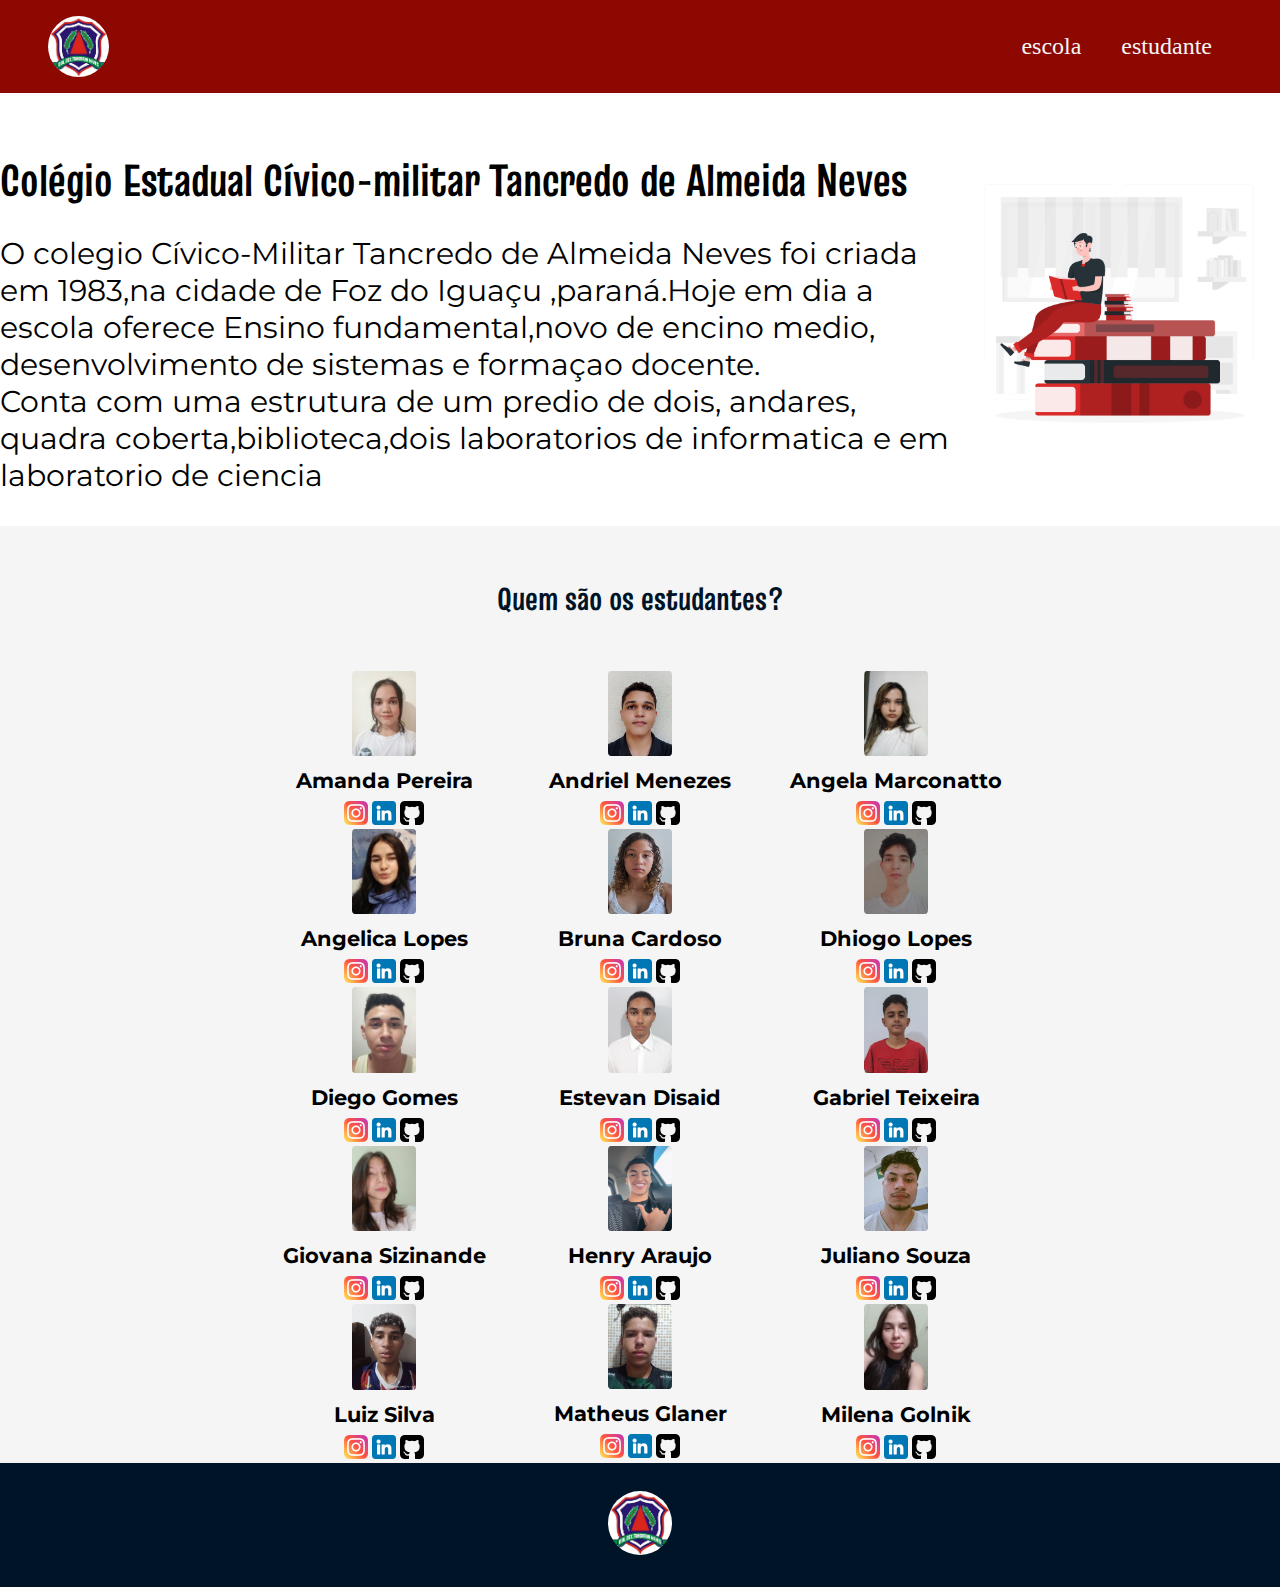
<file: index.html>
<!DOCTYPE html>
<html lang="pt_br">

<head>
    <meta charset="UTF-8">
    <meta http-equiv="X-UA-Compatible" content="IE=edge">
    <meta name="viewport" content="width=device-width, initial-scale=1.0">
    <title>minha turma</title>
    <link rel="stylesheet" href="style.css">
</head>

<body>
    <header class="cabecalho">
        <img src="tancredo-logo.jpg" alt="logo do colegio
         tancredo-logo" class="cabecalho-imagem">
        <nav class="cabecalho-lista">
            <a href="" class="cabecalho-lista-link">escola</a>
            <a href="" class="cabecalho-lista-link">estudante</a>
        </nav>
    </header>
    <section class="escola">
        <div class="escola-texto">
            <h2 class="escola-texto-titulo">Colégio Estadual Cívico-militar Tancredo de Almeida Neves</h2>
            <p class="escola-texto-paragrafo">O colegio Cívico-Militar Tancredo de Almeida Neves foi criada em 1983,na
                cidade de Foz do Iguaçu ,paraná.Hoje em dia a escola oferece Ensino fundamental,novo de encino medio,
                desenvolvimento de sistemas
                e formaçao docente.</p>
            <p class="escola-texto-paragrafo">Conta com uma estrutura de um predio de dois, andares, quadra
                coberta,biblioteca,dois laboratorios de informatica e em laboratorio de ciencia</p>

        </div>
        <img src="./img/escola.png" alt="" class="escola-imagem">
    </section>
    <section class="estudante">
        <h2 class="estudante-titulo"> Quem são os estudantes?</h2>
        <div class="estudante-todos">
            <span></span>
            <div class="estudante-div">
                <img src="./img/amanda.jpg" alt="" class="estudante-div-fotos">
                <h3 class="estudante-div-nome"> Amanda Pereira</h3>
                <img src="./img/instagram.png" alt="" class="estudante-div-icone">
                <img src="./img/linkedin.png" alt="" class="estudante-div-icone">
                <img src="./img/github.png" alt="" class="estudante-div-icone">
            </div>
            <div class="estudante-div">
                <img src="./img/andriel.jpg" alt="" class="estudante-div-fotos">
                <h3 class="estudante-div-nome"> Andriel Menezes</h3>
                <img src="./img/instagram.png" alt="" class="estudante-div-icone">
                <img src="./img/linkedin.png" alt="" class="estudante-div-icone">
                <img src="./img/github.png" alt="" class="estudante-div-icone">
            </div>

            <div class="estudante-div">
                <img src="./img/angela.jpg" alt="" class="estudante-div-fotos">
                <h3 class="estudante-div-nome"> Angela Marconatto</h3>
                <img src="./img/instagram.png" alt="" class="estudante-div-icone">
                <img src="./img/linkedin.png" alt="" class="estudante-div-icone">
                <img src="./img/github.png" alt="" class="estudante-div-icone">
            </div>
            <span></span>
            <span></span>
            <div class="estudante-div">
                <img src="./img/angelica.jpg" alt="" class="estudante-div-fotos">
                <h3 class="estudante-div-nome"> Angelica Lopes</h3>
                <img src="./img/instagram.png" alt="" class="estudante-div-icone">
                <img src="./img/linkedin.png" alt="" class="estudante-div-icone">
                <img src="./img/github.png" alt="" class="estudante-div-icone">
            </div>

            <div class="estudante-div">
                <img src="./img/bruna.jpg" alt="" class="estudante-div-fotos">
                <h3 class="estudante-div-nome"> Bruna Cardoso</h3>
                <img src="./img/instagram.png" alt="" class="estudante-div-icone">
                <img src="./img/linkedin.png" alt="" class="estudante-div-icone">
                <img src="./img/github.png" alt="" class="estudante-div-icone">
            </div>

            <div class="estudante-div">
                <img src="./img/dhiogo.jpg" alt="" class="estudante-div-fotos">
                <h3 class="estudante-div-nome"> Dhiogo Lopes</h3>
                <img src="./img/instagram.png" alt="" class="estudante-div-icone">
                <img src="./img/linkedin.png" alt="" class="estudante-div-icone">
                <img src="./img/github.png" alt="" class="estudante-div-icone">
            </div>
            <span></span>
            <span></span>
            <div class="estudante-div">
                <img src="./img/diego.jpg" alt="" class="estudante-div-fotos">
                <h3 class="estudante-div-nome"> Diego Gomes</h3>
                <img src="./img/instagram.png" alt="" class="estudante-div-icone">
                <img src="./img/linkedin.png" alt="" class="estudante-div-icone">
                <img src="./img/github.png" alt="" class="estudante-div-icone">
            </div>

            <div class="estudante-div">
                <img src="./img/estevan.jpg" alt="" class="estudante-div-fotos">
                <h3 class="estudante-div-nome"> Estevan Disaid</h3>
                <img src="./img/instagram.png" alt="" class="estudante-div-icone">
                <img src="./img/linkedin.png" alt="" class="estudante-div-icone">
                <img src="./img/github.png" alt="" class="estudante-div-icone">
            </div>

            <div class="estudante-div">
                <img src="./img/gabriel.jpg" alt="" class="estudante-div-fotos">
                <h3 class="estudante-div-nome"> Gabriel Teixeira</h3>
                <img src="./img/instagram.png" alt="" class="estudante-div-icone">
                <img src="./img/linkedin.png" alt="" class="estudante-div-icone">
                <img src="./img/github.png" alt="" class="estudante-div-icone">
            </div>
            <span></span>
            <span></span>
            <div class="estudante-div">
                <img src="./img/giovana.jpg" alt="" class="estudante-div-fotos">
                <h3 class="estudante-div-nome"> Giovana Sizinande</h3>
                <img src="./img/instagram.png" alt="" class="estudante-div-icone">
                <img src="./img/linkedin.png" alt="" class="estudante-div-icone">
                <img src="./img/github.png" alt="" class="estudante-div-icone">
            </div>

            <div class="estudante-div">
                <img src="./img/henry.jpeg" alt="" class="estudante-div-fotos">
                <h3 class="estudante-div-nome"> Henry Araujo</h3>
                <img src="./img/instagram.png" alt="" class="estudante-div-icone">
                <img src="./img/linkedin.png" alt="" class="estudante-div-icone">
                <img src="./img/github.png" alt="" class="estudante-div-icone">
            </div>

            <div class="estudante-div">
                <img src="./img/juliano.jpeg" alt="" class="estudante-div-fotos">
                <h3 class="estudante-div-nome"> Juliano Souza</h3>
                <img src="./img/instagram.png" alt="" class="estudante-div-icone">
                <img src="./img/linkedin.png" alt="" class="estudante-div-icone">
                <img src="./img/github.png" alt="" class="estudante-div-icone">
            </div>
            <span></span>
            <span></span>
            <div class="estudante-div">
                <img src="./img/luiz.jpg" alt="" class="estudante-div-fotos">
                <h3 class="estudante-div-nome"> Luiz Silva</h3>
                <img src="./img/instagram.png" alt="" class="estudante-div-icone">
                <img src="./img/linkedin.png" alt="" class="estudante-div-icone">
                <img src="./img/github.png" alt="" class="estudante-div-icone">
            </div>

            <div class="estudante-div">
                <img src="./img/matheus.jpg" alt="" class="estudante-div-fotos">
                <h3 class="estudante-div-nome"> Matheus Glaner</h3>
                <img src="./img/instagram.png" alt="" class="estudante-div-icone">
                <img src="./img/linkedin.png" alt="" class="estudante-div-icone">
                <img src="./img/github.png" alt="" class="estudante-div-icone">
            </div>

            <div class="estudante-div">
                <img src="./img/milena.jpg" alt="" class="estudante-div-fotos">
                <h3 class="estudante-div-nome"> Milena Golnik</h3>
                <img src="./img/instagram.png" alt="" class="estudante-div-icone">
                <img src="./img/linkedin.png" alt="" class="estudante-div-icone">
                <img src="./img/github.png" alt="" class="estudante-div-icone">
            </div>
        </div>

        
    </section>
    <footer class="rodape">
        <img class="rodape-logo" src="./tancredo-logo.jpg" alt="">

    </footer>
</body>

</html>
</file>
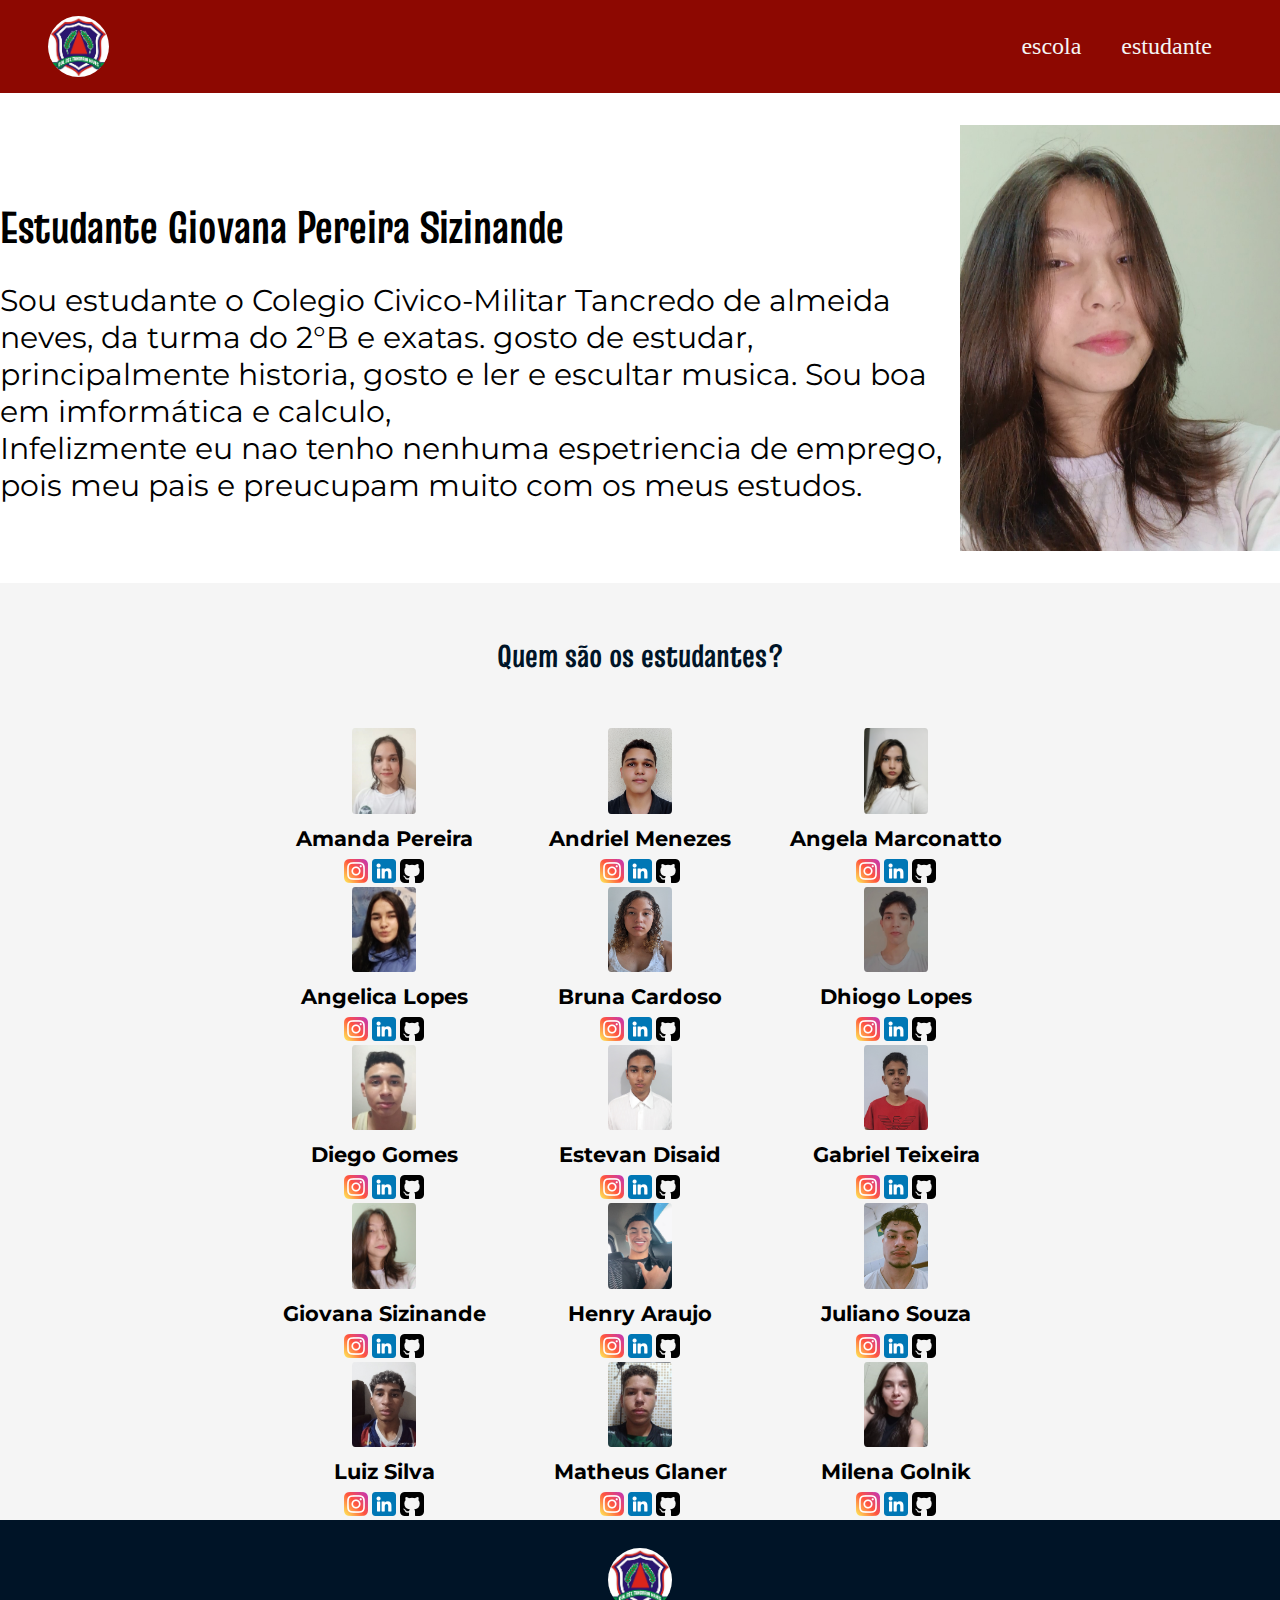
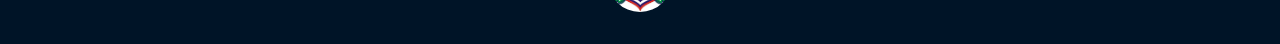
<file: gica.html>
<!DOCTYPE html>
<html lang="pt_br">

<head>
    <meta charset="UTF-8">
    <meta http-equiv="X-UA-Compatible" content="IE=edge">
    <meta name="viewport" content="width=device-width, initial-scale=1.0">
    <title>minha turma</title>
    <link rel="stylesheet" href="style.css">
</head>

<body>
    <header class="cabecalho">
        <img src="tancredo-logo.jpg" alt="logo do colegio
         tancredo-logo" class="cabecalho-imagem">
        <nav class="cabecalho-lista">
            <a href="index.html" class="cabecalho-lista-link">escola</a>
            <a href="#" class="cabecalho-lista-link">estudante</a>
        </nav>
    </header>
    <section class="escola">
        <div class="escola-texto">
            <h2 class="escola-texto-titulo">Estudante Giovana Pereira Sizinande</h2>
            <p class="escola-texto-paragrafo">Sou estudante o Colegio Civico-Militar Tancredo de almeida neves, da turma do 2°B e exatas. 
                gosto de estudar, principalmente historia, gosto e ler e escultar musica. Sou boa em imformática e calculo,
            </p>
            <p class="escola-texto-paragrafo"> Infelizmente eu nao tenho nenhuma espetriencia de emprego, pois meu pais e preucupam muito com os meus estudos.</p>

        </div>
        <img src="./img/giovana (1).jpg" alt="" class="escola-imagem">
    </section>
    <section class="estudante">
        <h2 class="estudante-titulo"> Quem são os estudantes?</h2>
        <div class="estudante-todos">
            <span></span>
            <div class="estudante-div">
                <img src="./img/amanda.jpg" alt="" class="estudante-div-fotos">
                <h3 class="estudante-div-nome"> Amanda Pereira</h3>
                <img src="./img/instagram.png" alt="" class="estudante-div-icone">
                <img src="./img/linkedin.png" alt="" class="estudante-div-icone">
                <img src="./img/github.png" alt="" class="estudante-div-icone">
            </div>
            <div class="estudante-div">
                <img src="./img/andriel.jpg" alt="" class="estudante-div-fotos">
                <h3 class="estudante-div-nome"> Andriel Menezes</h3>
                <img src="./img/instagram.png" alt="" class="estudante-div-icone">
                <img src="./img/linkedin.png" alt="" class="estudante-div-icone">
                <img src="./img/github.png" alt="" class="estudante-div-icone">
            </div>

            <div class="estudante-div">
                <img src="./img/angela.jpg" alt="" class="estudante-div-fotos">
                <h3 class="estudante-div-nome"> Angela Marconatto</h3>
                <img src="./img/instagram.png" alt="" class="estudante-div-icone">
                <img src="./img/linkedin.png" alt="" class="estudante-div-icone">
                <img src="./img/github.png" alt="" class="estudante-div-icone">
            </div>
            <span></span>
            <span></span>
            <div class="estudante-div">
                <img src="./img/angelica.jpg" alt="" class="estudante-div-fotos">
                <h3 class="estudante-div-nome"> Angelica Lopes</h3>
                <img src="./img/instagram.png" alt="" class="estudante-div-icone">
                <img src="./img/linkedin.png" alt="" class="estudante-div-icone">
                <img src="./img/github.png" alt="" class="estudante-div-icone">
            </div>

            <div class="estudante-div">
                <img src="./img/bruna.jpg" alt="" class="estudante-div-fotos">
                <h3 class="estudante-div-nome"> Bruna Cardoso</h3>
                <img src="./img/instagram.png" alt="" class="estudante-div-icone">
                <img src="./img/linkedin.png" alt="" class="estudante-div-icone">
                <img src="./img/github.png" alt="" class="estudante-div-icone">
            </div>

            <div class="estudante-div">
                <img src="./img/dhiogo.jpg" alt="" class="estudante-div-fotos">
                <h3 class="estudante-div-nome"> Dhiogo Lopes</h3>
                <img src="./img/instagram.png" alt="" class="estudante-div-icone">
                <img src="./img/linkedin.png" alt="" class="estudante-div-icone">
                <img src="./img/github.png" alt="" class="estudante-div-icone">
            </div>
            <span></span>
            <span></span>
            <div class="estudante-div">
                <img src="./img/diego.jpg" alt="" class="estudante-div-fotos">
                <h3 class="estudante-div-nome"> Diego Gomes</h3>
                <img src="./img/instagram.png" alt="" class="estudante-div-icone">
                <img src="./img/linkedin.png" alt="" class="estudante-div-icone">
                <img src="./img/github.png" alt="" class="estudante-div-icone">
            </div>

            <div class="estudante-div">
                <img src="./img/estevan.jpg" alt="" class="estudante-div-fotos">
                <h3 class="estudante-div-nome"> Estevan Disaid</h3>
                <img src="./img/instagram.png" alt="" class="estudante-div-icone">
                <img src="./img/linkedin.png" alt="" class="estudante-div-icone">
                <img src="./img/github.png" alt="" class="estudante-div-icone">
            </div>

            <div class="estudante-div">
                <img src="./img/gabriel.jpg" alt="" class="estudante-div-fotos">
                <h3 class="estudante-div-nome"> Gabriel Teixeira</h3>
                <img src="./img/instagram.png" alt="" class="estudante-div-icone">
                <img src="./img/linkedin.png" alt="" class="estudante-div-icone">
                <img src="./img/github.png" alt="" class="estudante-div-icone">
            </div>
            <span></span>
            <span></span>
            <div class="estudante-div">
                <img src="./img/giovana.jpg" alt="" class="estudante-div-fotos">
                <h3 class="estudante-div-nome"> Giovana Sizinande</h3>
                <img src="./img/instagram.png" alt="" class="estudante-div-icone">
                <img src="./img/linkedin.png" alt="" class="estudante-div-icone">
                <img src="./img/github.png" alt="" class="estudante-div-icone">
            </div>

            <div class="estudante-div">
                <img src="./img/henry.jpeg" alt="" class="estudante-div-fotos">
                <h3 class="estudante-div-nome"> Henry Araujo</h3>
                <img src="./img/instagram.png" alt="" class="estudante-div-icone">
                <img src="./img/linkedin.png" alt="" class="estudante-div-icone">
                <img src="./img/github.png" alt="" class="estudante-div-icone">
            </div>

            <div class="estudante-div">
                <img src="./img/juliano.jpeg" alt="" class="estudante-div-fotos">
                <h3 class="estudante-div-nome"> Juliano Souza</h3>
                <img src="./img/instagram.png" alt="" class="estudante-div-icone">
                <img src="./img/linkedin.png" alt="" class="estudante-div-icone">
                <img src="./img/github.png" alt="" class="estudante-div-icone">
            </div>
            <span></span>
            <span></span>
            <div class="estudante-div">
                <img src="./img/luiz.jpg" alt="" class="estudante-div-fotos">
                <h3 class="estudante-div-nome"> Luiz Silva</h3>
                <img src="./img/instagram.png" alt="" class="estudante-div-icone">
                <img src="./img/linkedin.png" alt="" class="estudante-div-icone">
                <img src="./img/github.png" alt="" class="estudante-div-icone">
            </div>

            <div class="estudante-div">
                <img src="./img/matheus.jpg" alt="" class="estudante-div-fotos">
                <h3 class="estudante-div-nome"> Matheus Glaner</h3>
                <img src="./img/instagram.png" alt="" class="estudante-div-icone">
                <img src="./img/linkedin.png" alt="" class="estudante-div-icone">
                <img src="./img/github.png" alt="" class="estudante-div-icone">
            </div>

            <div class="estudante-div">
                <img src="./img/milena.jpg" alt="" class="estudante-div-fotos">
                <h3 class="estudante-div-nome"> Milena Golnik</h3>
                <img src="./img/instagram.png" alt="" class="estudante-div-icone">
                <img src="./img/linkedin.png" alt="" class="estudante-div-icone">
                <img src="./img/github.png" alt="" class="estudante-div-icone">
            </div>
        </div>

        
    </section>
    <footer class="rodape">
        <img class="rodape-logo" src="./tancredo-logo.jpg" alt="">

    </footer>
</body>

</html>
</file>
<file: style.css>
@import url('https://fonts.googleapis.com/css2?family=Montserrat&family=Truculenta:opsz,wght@12..72,100..900&display=swap');


*{
    margin: 0;
    margin: 0;
}
:root{
    --vermelhovinho: #8d0801;
    --vermelho: #bf0603;
    --nude: #f4d58d;
    --verde:#708d81;
    --azul:#001427;
    --branco:#f5f5f5;
 --fonte-texto:"Montserrat", sans-serif;
 --fonte-titulo:"Truculenta", sans-serif;

}

.cabecalho{
    background-color: var(--vermelhovinho);
    color: white;
    display: flex;
    align-items: center;
    justify-content: space-between;
    padding: 0 2em;
}

.cabecalho-imagem{
    width: 5%;
    border-radius: 100%;
    margin: 1em;
}
.cabecalho-lista-link{
text-decoration: none;
color: var(--branco);
margin-right: 1.5em;
font-size: 1.5em;
}


.escola{
    background-color: white;
    color: black;
    display: flex;
    justify-content: center;
    align-items: center;
    padding: 32px 0;
    font-size: 30px;
    font-family: var(--fonte-texto);
}
.escola-texto-titulo{
    padding: 24px 0;font-family: var(--fonte-titulo);
}
.escola-imagem{
    width: 25%;
}

.estudante-div-fotos{
    width: 25%  ;
    border-radius: 5%;
}

.estudante-div-icone{
    width: 24px;
}
.estudante-div{
    text-align: center;
}
.estudante{
    background-color:#f5f5f5;
}
.estudante-titulo{
    text-align: center;
    padding: 50px 0;
    font-family: var(--fonte-titulo);
    color: #001427;
    font-size: 2em;
}

.estudante-todos{
    display: grid;
    grid-template-columns: 20% 20% 20% 20% 20%;
}
.estudante-div-nome{
    margin: 8px 0;
    font-family: var(--fonte-texto);
    font-size: 1.3em;
}
.rodape{
    background-color: var(--azul);
    text-align: center;
}
.rodape-logo{
    width: 5%;
    border-radius: 100%;
    margin: 1em;
    padding: 12px 0;
}
</file>
